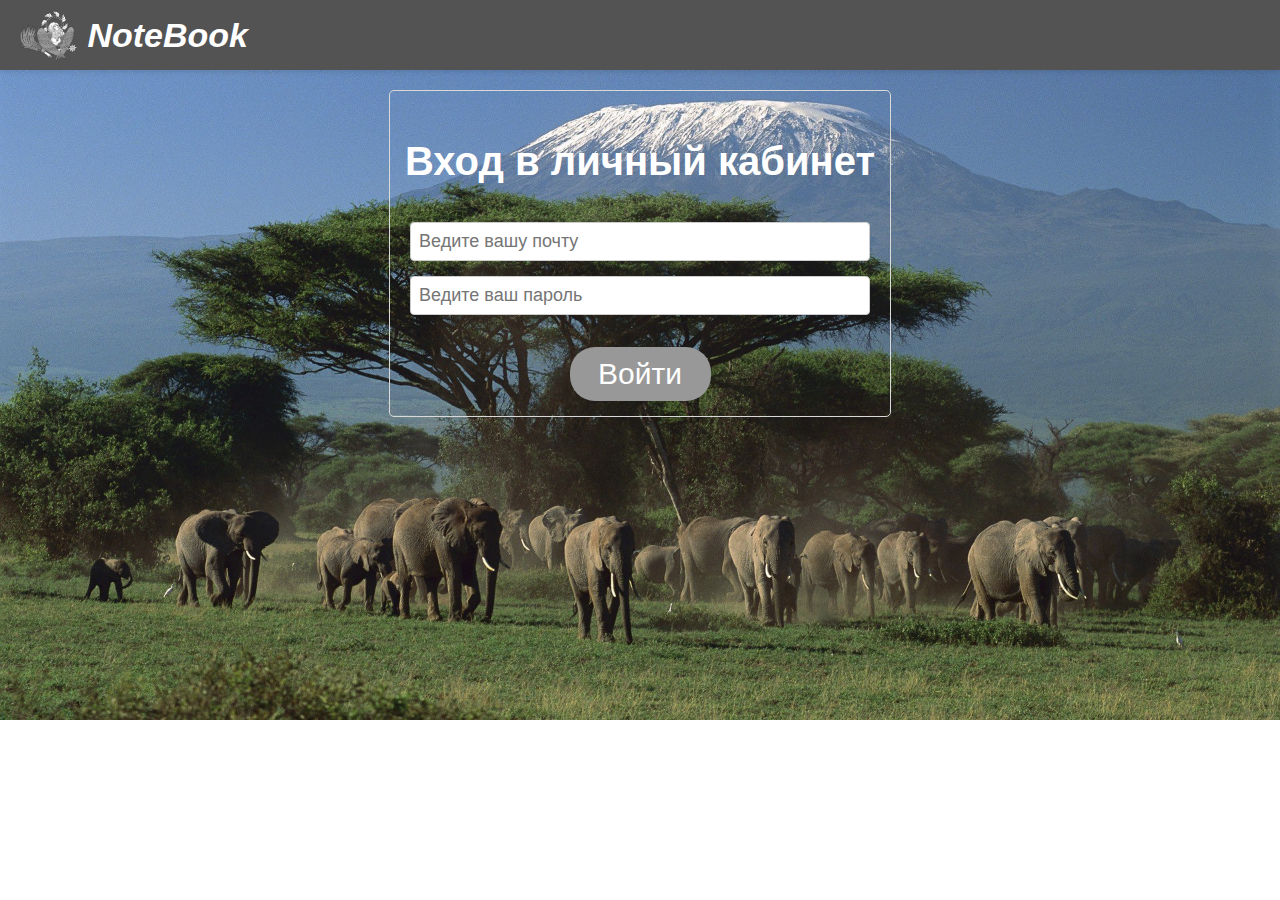
<file: templates/login.html>
<!DOCTYPE html>
<html lang="ru">
<head>
  <meta charset="UTF-8">
  <title>Вход</title>
  <link rel="stylesheet" href="/static/style.css">
</head>
<body>
	<header class="header"> 

    <div class="logo">
      <img src="/static/logo.png" alt="Логотип">
      <span class="site-title">NoteBook</span>
    </div>
</header>
<main>
  <center>
    <div class="login-container">
      <h2>Вход в личный кабинет</h2>
      <form action="/login" method="post">
        <input name="login" id="login" placeholder="Ведите вашу почту" equired oninput="this.value = this.value.replace(/\s/g, '')"><br>
        <input type="password" name="password" id="password" placeholder="Ведите ваш пароль" required oninput="this.value = this.value.replace(/\s/g, '')"><br>
        <br>
        <button type="submit">Войти</button>
      </form>
    </div>
  </center>
</main>
</body>
</html>
</file>
<file: static/style.css>
body {
    font-family: Helvetica, sans-serif;
    font-size: larger;
    background-image: url('/static/back-photo.jpg');
    background-repeat: no-repeat;
    background-size: cover;
    color: #fff;
    margin: 0;
    padding: 0;
}

.header {    
    font-style: italic;
    display: flex;
    align-items: center;
    justify-content: space-between;
    background-color: #535353;
    padding: 10px 20px;
    box-shadow: 0 2px 5px rgba(0, 0, 0, 0.1);
}

header h1 {
    margin: 0;
}

nav a {
    color: #ddd;
    margin-right: 15px;
    text-decoration: none;
    transition: color 0.3s;    
    list-style: none; /*откл. маркеров*/
}

nav a:hover {
    color: #fff; 
}

main {
    padding: 20px;
}

button, input[type="submit"] {
    font-size: medium;
    background-color: #989898;
    color: white;
    border: none;
    padding: 10px 15px;
    cursor: pointer;
    border-radius: 5px;
    transition: background-color 0.3s;
}

button:hover, input[type="submit"]:hover {
    background-color: #535353;
}

form label {
    display: block;
    margin-top: 10px;
}

form input {
    width: 94%;
    font-size: large;
    padding: 8px;
    margin-top: 5px;
}

form select {
    width: 44%;
    font-size: large;
    padding: 8px;
    margin-top: 5px;
}

.logo {
    display: flex;
    align-items: center;
}

.logo img {
   height: 50px;
   margin-right: 10px;
}

.site-title {
    font-size: 34px;
    font-weight: bold;
    color: #fff;
}

.group { 
    margin-bottom: 1em; 
    border: 1px solid #ccc; 
    padding: 0.5em; 
}

.group-title { 
    font-weight: bold; 
    margin-bottom: 0.5em; 
}
        
.link-item { 
    margin-bottom: 0.3em;     
    margin-bottom: 0.3em;
    background-color: rgba(255, 255, 255, 0.4);
    padding: 10px;
}

.link-item a {
    text-decoration: none;
    margin-right: 10px;
}

.welcome {
    text-align: center;
    margin: 50px 20px;
}

  .welcome h1 {
    font-size: 60px;
    color: #fff;
}

  .welcome p {
    font-size: 40px;
    color: #fff;
    margin: 10px 0 30px;
}

.welcome button {
    width: 30%;
    font-size: 30px;
    padding: 20px 15px;
    border-radius: 15px;
}

.login-container {
    width: max-content;
    color: #fff;
    border: 1px solid #d9d9d9;
    border-radius: 5px;
    padding: 15px;
}

.login-container button {
    width: 30%;
    font-size: 30px;
    border-radius: 25px;
}

.login-container h2 {
    font-size: 40px;
}

input{
    margin: 10px 0;
    border: 1px solid #ccc;
    border-radius: 4px;
}
</file>
